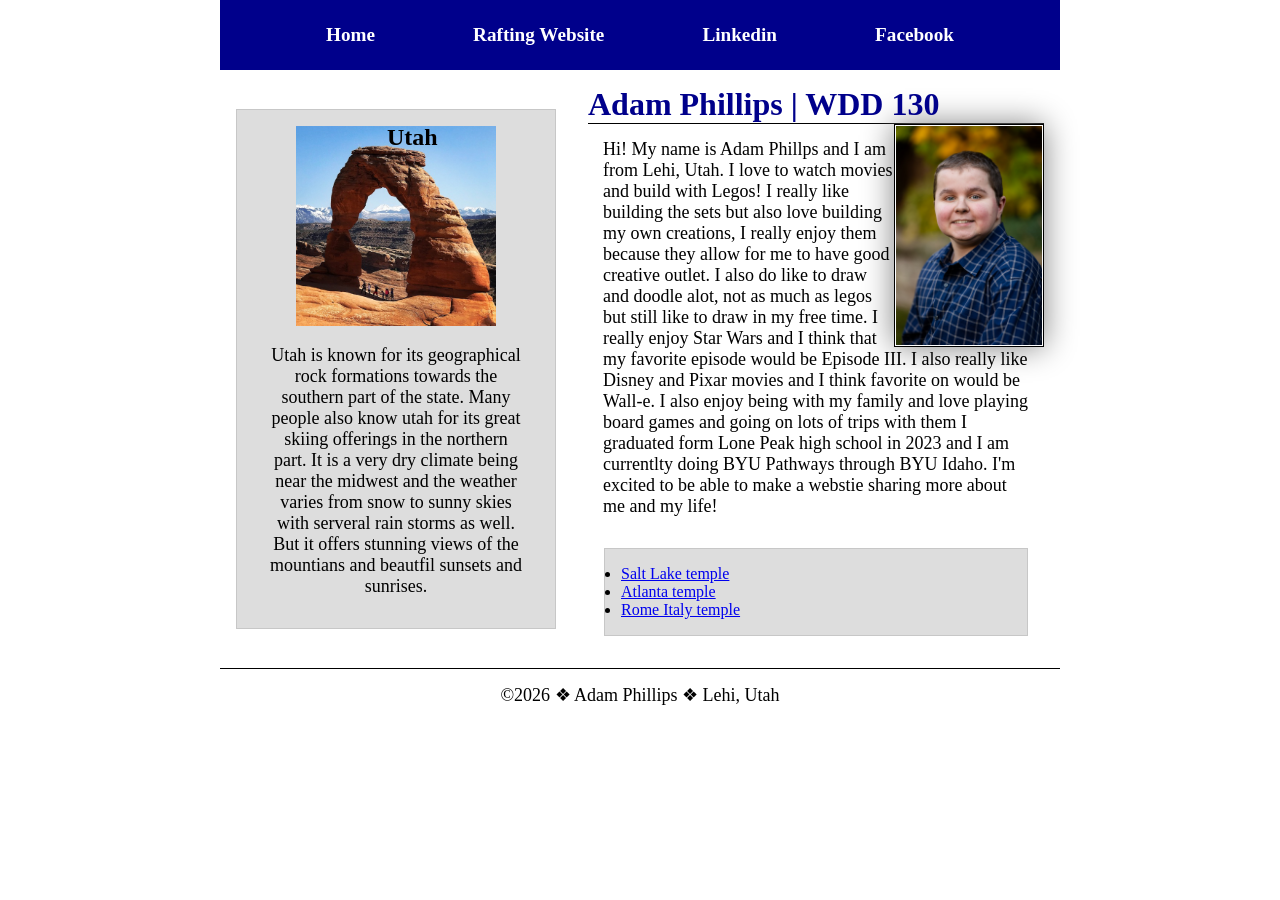
<file: index.html>
<!DOCTYPE html>
<html lang="en">

<head>
  <meta charset="UTF-8">
  <meta name="viewport" content="width=device-width, initial-scale=1.0">
  <title>WDD 130 | Adam Phillips</title>
  <meta name="description" content="This is Adam Phillips's BYU-Idaho WDD 130 course home page">
  <meta name="author" content="Adam Phillips">
  <link rel="stylesheet" href="styles/styles.css">
</head>

<body>
  <header>
    <nav>
      <a href="#">Home</a>
      <a href="wwr/">Rafting Website</a>
      <a href="www.linkedin.com/in/adam-phillips-0ab884398">Linkedin</a>
      <a href="https://facebook.com">Facebook</a>
    </nav>
  </header>
  <div class="grid">
  <main>
    <h1>Adam Phillips | WDD 130</h1>
    <img src="images/profile.jpg" alt="My name is Adam Phillips" width="200">
    <p>Hi! My name is Adam Phillps and I am from Lehi, Utah. I love to watch movies and build with
      Legos! I really like building the sets but also love building my own creations, I really enjoy
      them because they allow for me to have good creative outlet. I also do like to draw and doodle
      alot, not as much as legos but still like to draw in my free time. I really enjoy Star Wars
      and I think that my favorite episode would be Episode III. I also really like Disney and Pixar
      movies and I think favorite on would be Wall-e. I also enjoy being with my family
      and love
      playing board games and going on lots of trips with them I graduated form Lone Peak high
      school in 2023 and I am currentlty doing BYU Pathways
      through BYU Idaho. I'm excited to be able to make a
      webstie sharing more about me and my life! </p>
    <ul class="box">
      <li><a href="https://www.churchofjesuschrist.org/temples/details/salt-lake-temple?lang=eng"
          target="_blank">Salt Lake temple</a></li>
      <li><a
          href="https://www.churchofjesuschrist.org/temples/details/atlanta-georgia-temple?lang=eng"
          target="_blank">Atlanta temple</a></li>
      <li><a href="https://www.churchofjesuschrist.org/temples/details/rome-italy-temple?lang=eng"
          target="_blank">Rome Italy temple</a></li>
    </ul>
  </main>
  <aside class="box">
    <h2> Utah</h2>
    <img src="images/utah.jpg" alt="Utah Landscape" width="200">
    <p> Utah is known for its geographical rock formations towards the southern part of the state.
      Many
      people also know utah for its great skiing offerings in the northern part. It is a very dry
      climate being near the
      midwest and the weather varies from snow to sunny skies with serveral rain storms as well. But
      it offers
      stunning views of the mountians and beautfil sunsets and sunrises.
    </p>
  </aside>
  </div>
  <footer>
    <p>©2026 ❖ Adam Phillips ❖ Lehi, Utah</p>
  </footer>
</body>

</html>
</file>
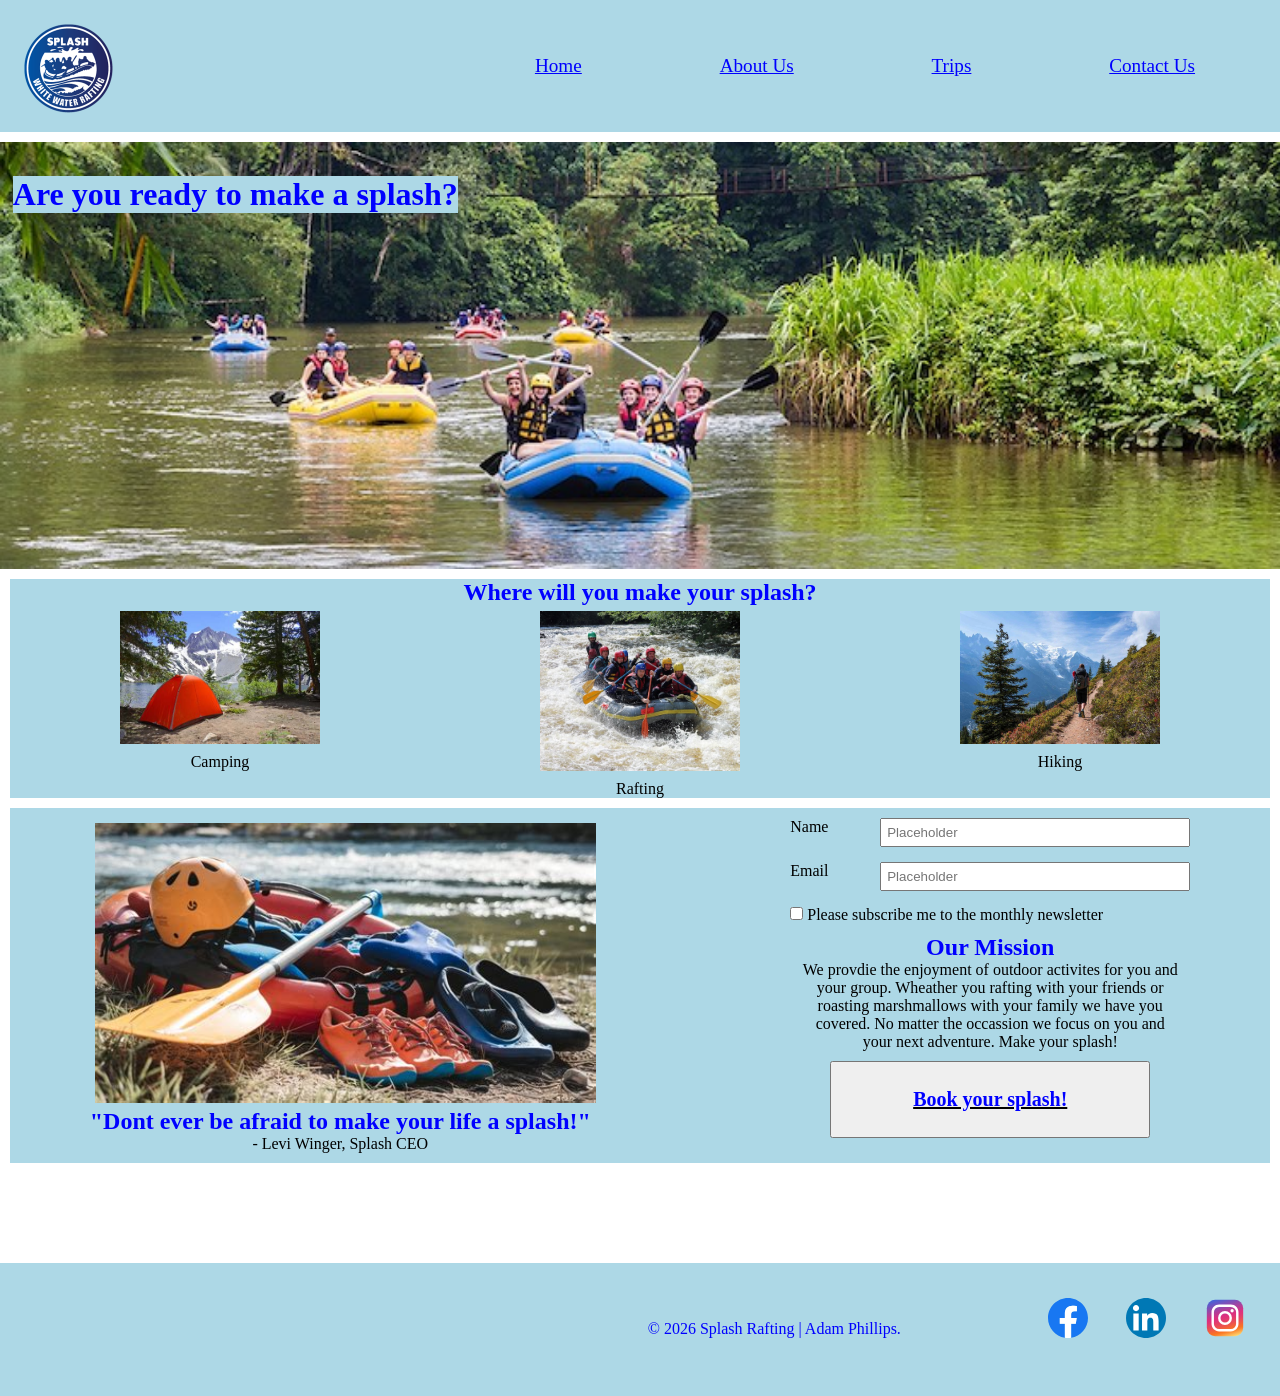
<file: wwr/index.html>
<!DOCTYPE html>
<html lang="en">

<head>
    <meta charset="UTF-8">
    <meta http-equiv="X-UA-Compatible" content="IE=edge">
    <meta name="viewport" content="width=device-width, initial-scale=1.0">
    <title>Home</title>
    <meta name="description"
      content="This is the main page of a company that manages trips with experienced guides and provide a thrilling yet safe experience.">
    <meta name="author" content="Adam Phillips">
    <link rel="stylesheet" href="styles/rafting.css">
</head>

<body>
    <header>
        <img src="images/z-splash.png" alt="Rafting logo">
        <nav>
            <a href="index.html">Home</a>
            <a href="about.html">About Us</a>
            <a href="trips.html">Trips</a>
            <a href="contact.html">Contact Us</a>
        </nav>
    </header>
    <main>
        <div class="hero">
            <img src="images/main-banner.jpg" alt="Rafting down river">
            <h1>Are you ready to make a splash?</h1>
        </div>

        <section>
            <h2>Where will you make your splash?</h2>
            <figure class="trip">
                <figure class="tripimg">
                    <img src="images/campingscene.jpg" alt="camping">
                    <figcaption>Camping</figcaption>
                </figure>
                <figure class="tripimg">
                    <img src="images/raftingoffering.jpg" alt="rafting">
                    <figcaption>Rafting</figcaption>
                </figure>
                <figure class="tripimg">
                    <img src="images/hikingoffering.jpg" alt="hiking">
                    <figcaption>Hiking</figcaption>
                </figure>

            </figure>
        </section>
        <section>


            <div class="contact-section">
                <div class="hero">

                    <img src="images/mssion.jpg" alt="Rafting down river">

                    <h2>"Dont ever be afraid to make your life a splash!"</h2>
                    <p>- Levi Winger, Splash CEO</p>
                </div>
                <div class="hero">
                    <form>

                        <div class="form-row">
                            <label for="username">Name</label>
                            <input type="text" id="username" name="username"
                              placeholder="Placeholder">
                        </div>
                        <div class="form-row">
                            <label for="useremail">Email</label>
                            <input type="email" id="useremail" name="useremail"
                              placeholder="Placeholder">
                        </div>
                        <label class="checkbox-line">
                            <input type="checkbox" name="newsletter" id="newsletter">
                            Please subscribe me to the monthly newsletter
                            <div class="mission">
                                <h2>Our Mission</h2>
                                <p>We provdie the enjoyment of outdoor activites for you and your
                                    group. Wheather you rafting with your friends or roasting
                                    marshmallows with your family we have you covered. No matter the
                                    occassion we focus on you and your next adventure. Make your
                                    splash!</p>
                            </div>

                            <nav>
                                <button type="submit"><a href="contact.html">
                                        <h2>Book your splash!</h2>
                                    </a></button>
                            </nav>
                    </form>
                </div>
            </div>
        </section>
    </main>
    <footer>
        <div class="footer-text">
            <p>&copy; 2026 Splash Rafting | Adam Phillips.</p>
        </div>
        <nav class="socialmedia">
            <a href="https://facebook.com">
                <img src="images/facebook.svg" alt="Facebook Icon">
            </a>
            <a href="https://linkedin.com">
                <img src="images/linkedin.svg" alt="LinkedIn Icon">
            </a>
            <a href="https://instagram.com">
                <img src="images/instagram-square.svg" alt="Instagram Icon">
            </a>
        </nav>
    </footer>
</body>


</html>
</file>
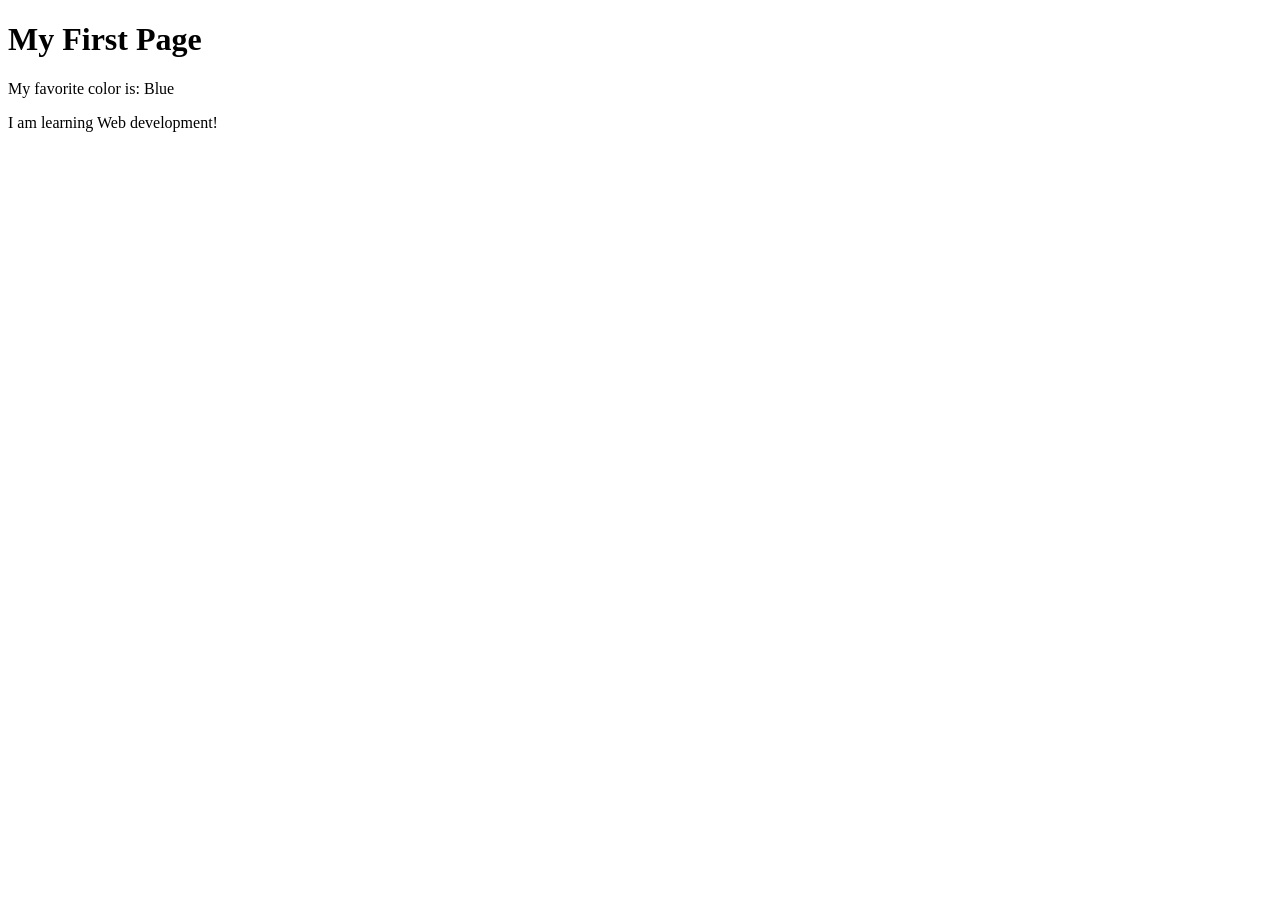
<file: week01/first-page.html>
<!DOCTYPE html>
<html lang="en">
<head>
    <meta charset="UTF-8">
    <meta name="viewport" content="width=device-width, initial-scale=1.0">
    <title>My First Page</title>
</head>
<body>
    <h1>My First Page</h1>
    <p>My favorite color is: Blue</p>
    <p>I am learning Web development!</p>
</body>
</html>
</file>
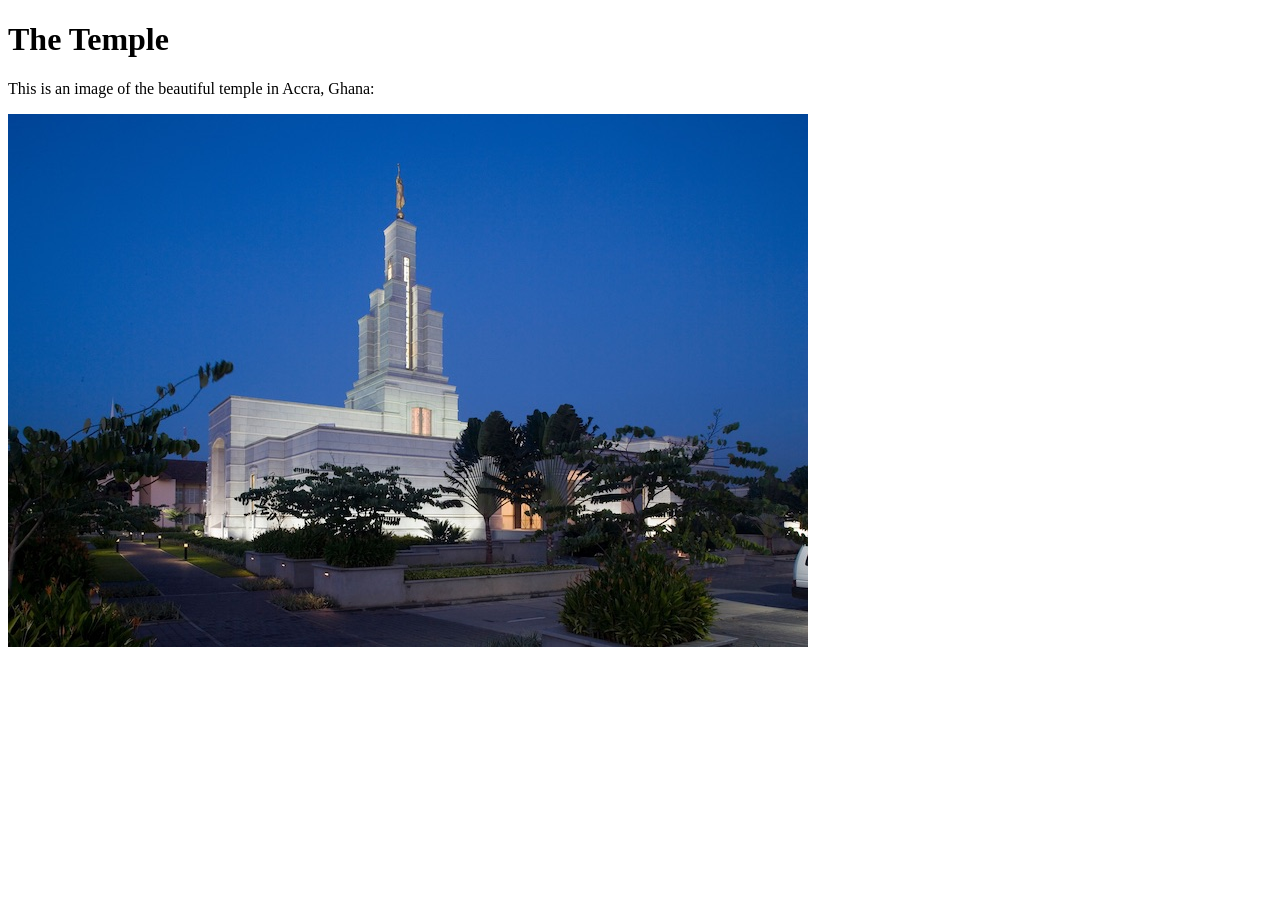
<file: week01/images-solution.html>
<!DOCTYPE html>
<html lang="en">
<head>
    <meta charset="UTF-8">
    <meta name="viewport" content="width=device-width, initial-scale=1.0">
    <title>Temple Image</title>
</head>
<body>
    <h1>The Temple</h1>
    <p>This is an image of the beautiful temple in Accra, Ghana:</p>
    <img src="images/temple-small.jpg" alt="The Accra Ghana Temple">
    
</body>
</html>
</file>
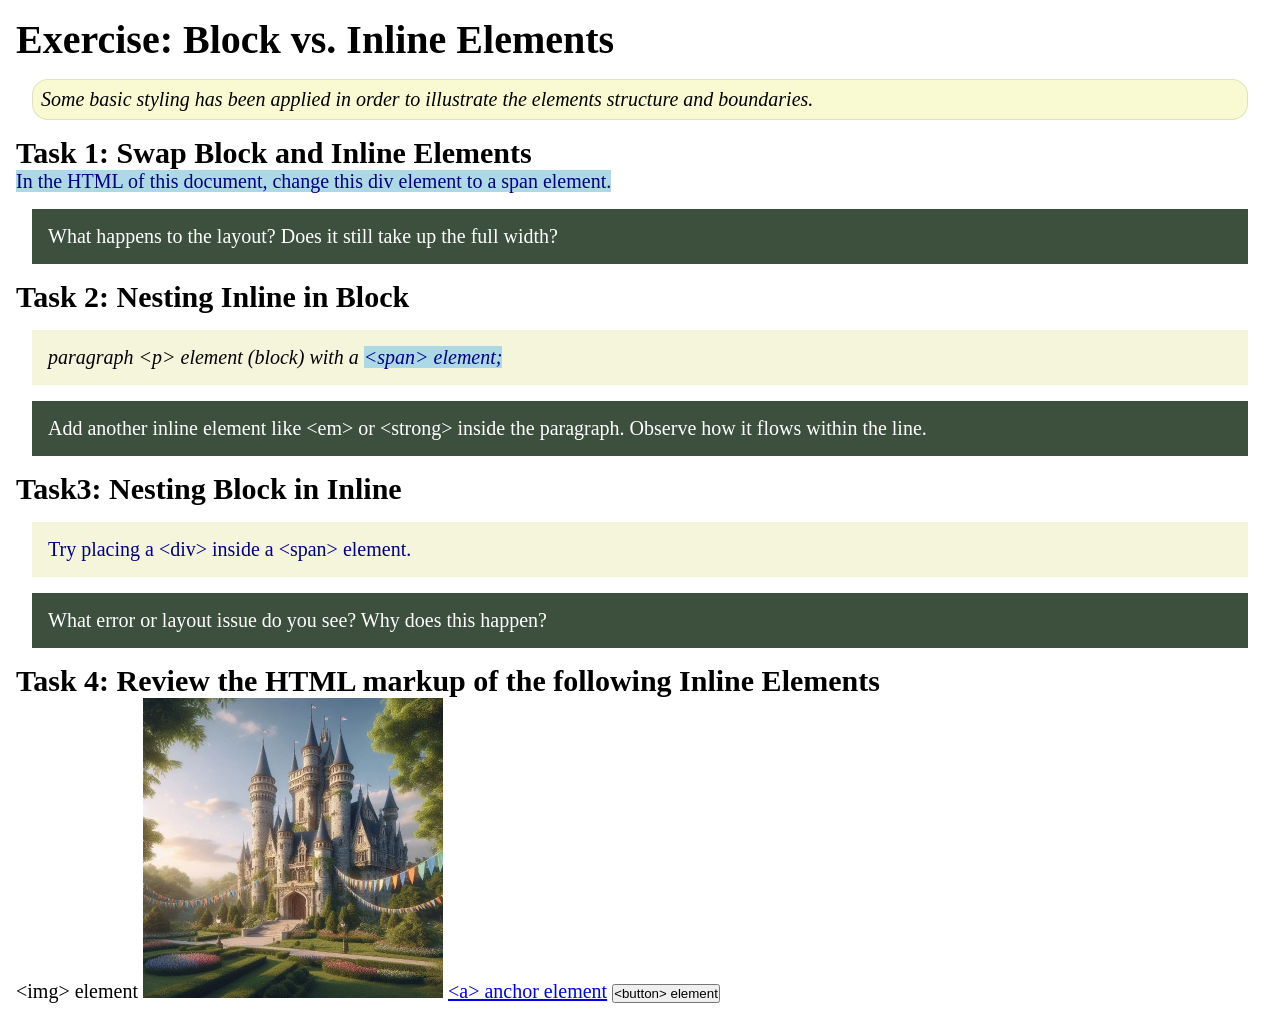
<file: week02/block-vs-inline.html>
<!DOCTYPE html>
<html lang="en">

<head>
    <meta charset="UTF-8">
    <meta name="viewport" content="width=device-width, initial-scale=1.0">
    <title>Exercise: Block vs. Inline Elements</title>
    <link rel="stylesheet" href="styles/block-vs-inline.css">
</head>

<body>
    <main>
        <h1>Exercise: Block vs. Inline Elements</h1>
        <p class="note">Some basic styling has been applied in order to illustrate the elements
            structure and
            boundaries.</p>

        <h2>Task 1: Swap Block and Inline Elements</h2>
        <span>In the HTML of this document, change this div element to a span element.</span>

        <p class="question">What happens to the layout? Does it still take up the full width?</p>

        <h2>Task 2: Nesting Inline in Block</h2>
        <p> <em>paragraph &lt;p&gt; element (block) with a <span>&lt;span&gt; element;</span>
            </em></p>
        <p class="question">Add another inline element like &lt;em&gt; or &lt;strong&gt; inside the
            paragraph. Observe
            how it flows within the line.</p>

        <h2>Task3: Nesting Block in Inline</h2>
        <span>
            <div>Try placing a &lt;div&gt; inside a &lt;span&gt; element.</div>
        </span>
        <p class="question">What error or layout issue do you see? Why does this happen?</p>


        <h2>Task 4: Review the HTML markup of the following Inline Elements</h2>
        &lt;img&gt; element
        <img src="images/castle.webp" alt="placeholder image (images are inline)" width="300"
          height="300">
        <a href="https://churchofjesuschrist.org">&lt;a&gt; anchor element</a>
        <button type="button">&lt;button&gt; element</button>
    </main>
</body>

</html>
</file>
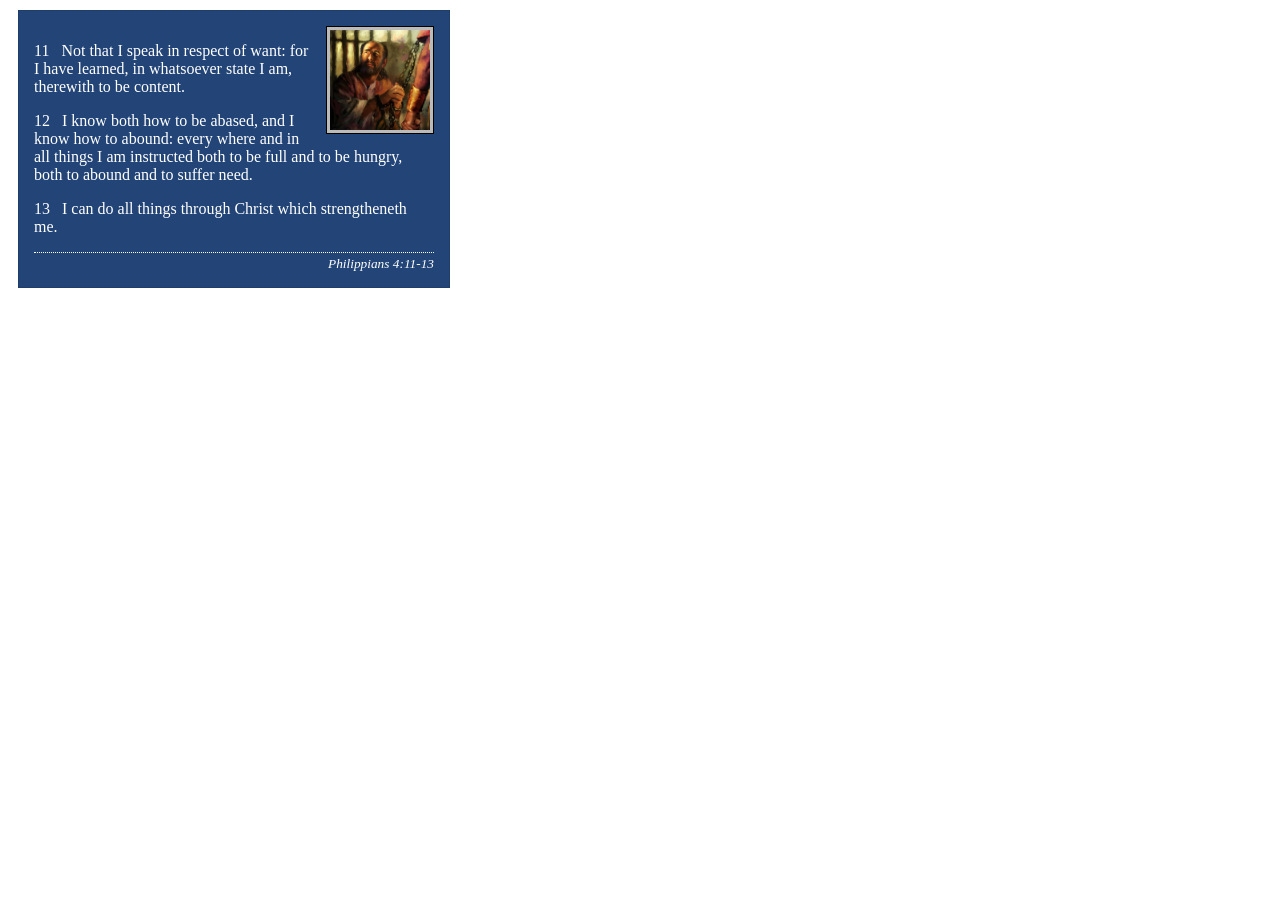
<file: week02/box-model-solution.html>
<!DOCTYPE html>
<html lang="en">
<head>
    <meta charset="UTF-8">
    <meta name="viewport" content="width=device-width, initial-scale=1.0">
    <title>Box Model Activity</title>
    <link rel="stylesheet" href="styles/box-model-solution.css">
</head>
<body>
    <main>
        <div class="callout">
            <img src="images/apostle-paul-imprisoned.webp" alt="Paul the Apostle - Imprisoned in Rome" width="200" height="200">
            <blockquote>
                <p>11 &nbsp; Not that I speak in respect of want: for I have learned, in whatsoever state I am, therewith to be content.</p>
                <p>12 &nbsp; I know both how to be abased, and I know how to abound: every where and in all things I am instructed both to be full and to be hungry, both to abound and to suffer need.</p>
                <p>13 &nbsp; I can do all things through Christ which strengtheneth me.</p>
            </blockquote>
            <cite>Philippians 4:11-13</cite>
        </div>
    </main>
</body>
</html>
</file>
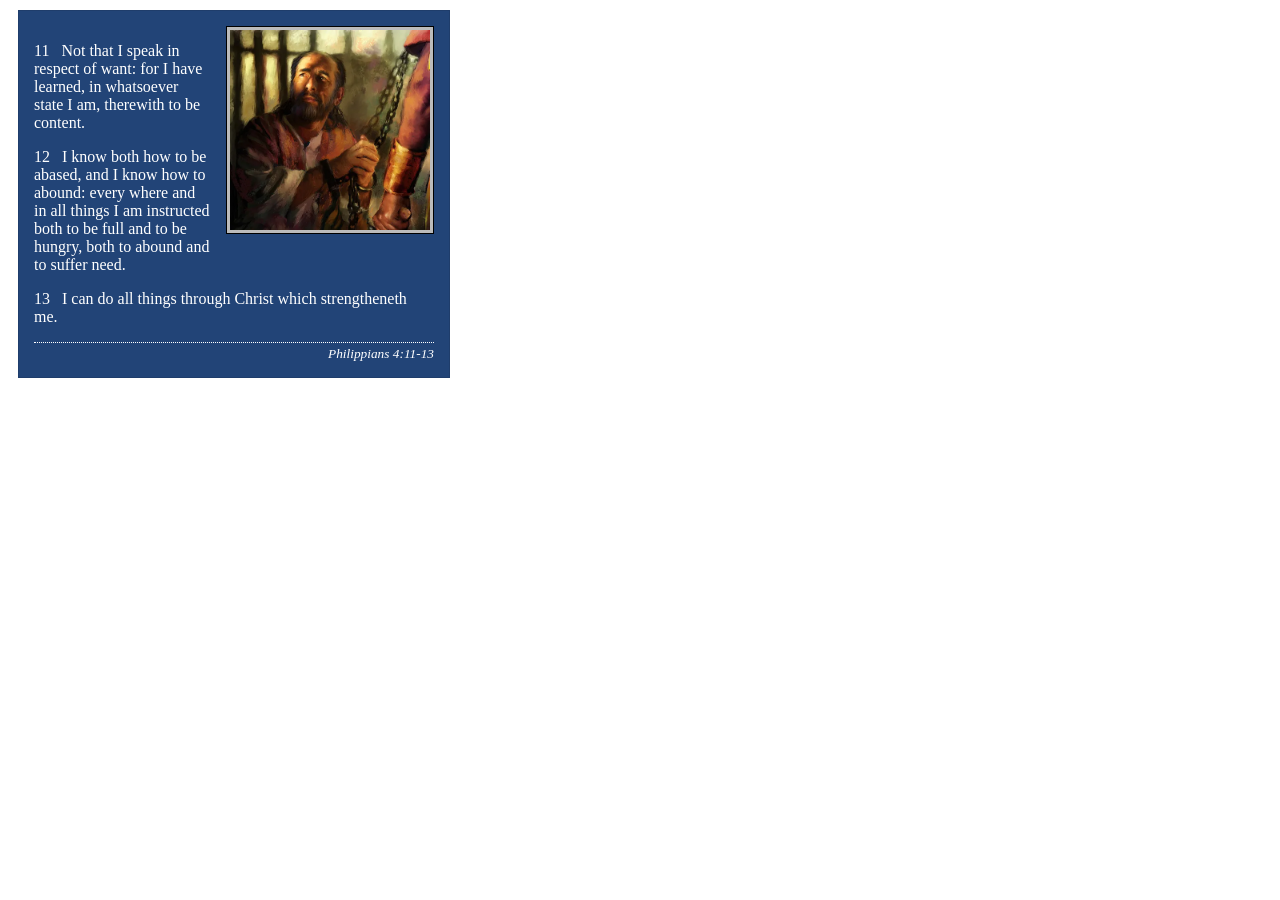
<file: week02/box-model.html>
<!DOCTYPE html>
<html lang="en">

<head>
    <link rel="stylesheet" href="styles/box-model.css">
    <meta charset="UTF-8">
    <meta name="viewport" content="width=device-width, initial-scale=1.0">
    <title>Box Model Activity</title>
</head>

<body>
    <main>
        <div class="callout">
            <img src="images/apostle-paul-imprisoned.webp"
              alt="Paul the Apostle - Imprisoned in Rome" width="200" height="200">
            <blockquote>
                <p>11 &nbsp; Not that I speak in respect of want: for I have learned, in whatsoever
                    state I am, therewith to be content.</p>
                <p>12 &nbsp; I know both how to be abased, and I know how to abound: every where and
                    in all things I am instructed both to be full and to be hungry, both to abound
                    and to suffer need.</p>
                <p>13 &nbsp; I can do all things through Christ which strengtheneth me.</p>
            </blockquote>
            <cite>Philippians 4:11-13</cite>
        </div>
    </main>
</body>

</html>
</file>
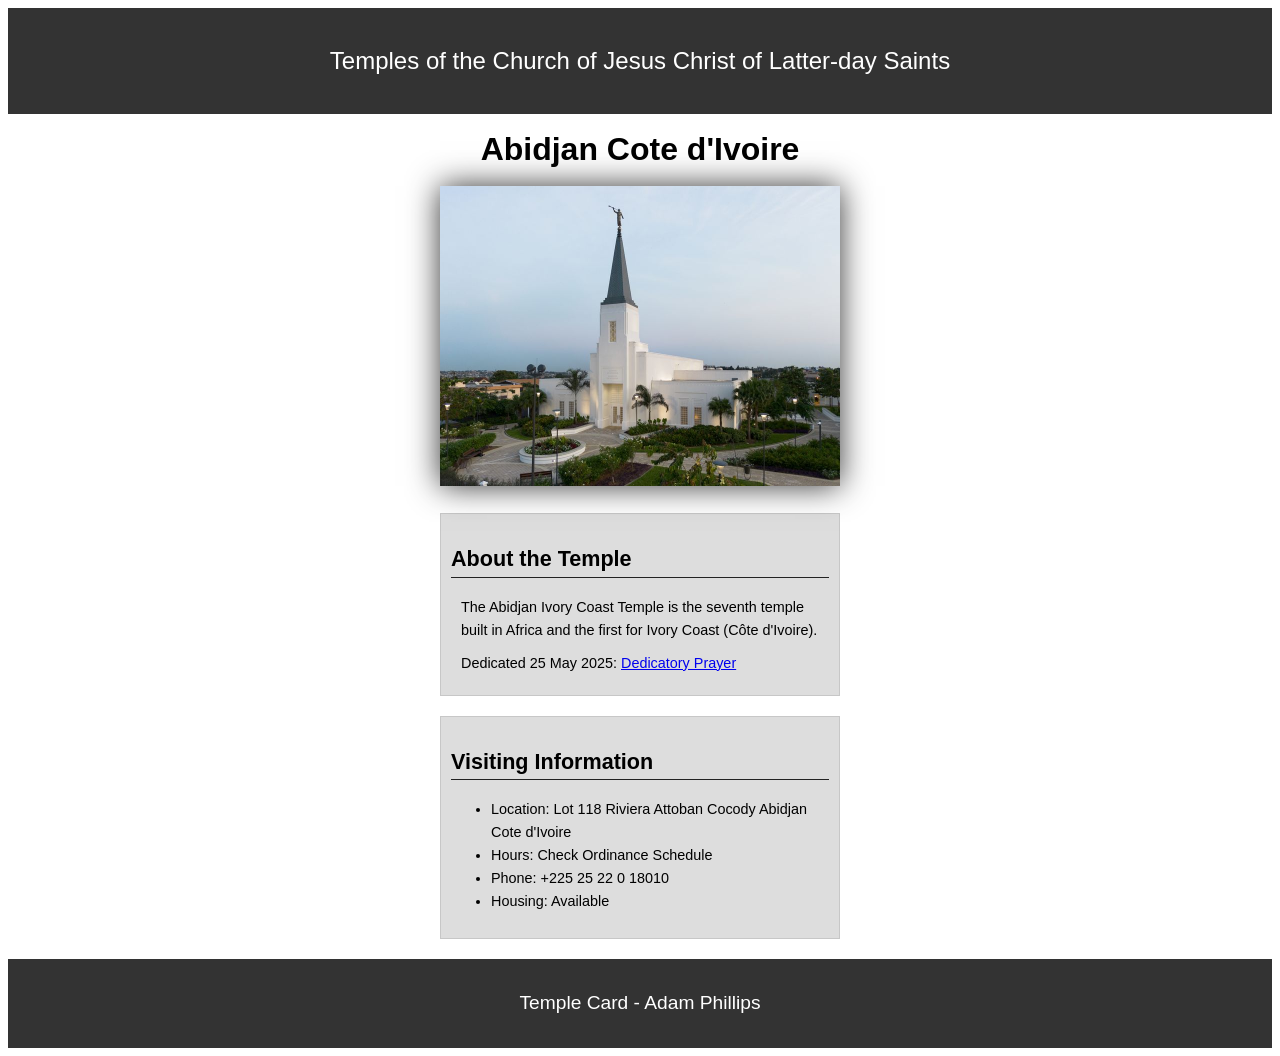
<file: week02/temple.html>
<!DOCTYPE html>
<html lang="en">

<head>
    <link rel="stylesheet" href="styles/temple.css">
    <meta charset="UTF-8">
    <meta name="viewport" content="width=device-width, initial-scale=1.0">
    <title>Temple Card - Abidjan Cote d'Ivoire</title>
</head>

<body>
    <header>
        <p>Temples of the Church of Jesus Christ of Latter-day Saints</p>
    </header>
    <main>
        <h1>Abidjan Cote d'Ivoire</h1>
        <picture>
            <img src="images/abidjan-ivory-coast.jpeg" alt="Abidjan Cote d'Ivoire Temple">
        </picture>
        <section>
            <h2>About the Temple</h2>
            <p>The Abidjan Ivory Coast Temple is the seventh temple built in Africa and the first for Ivory Coast (Côte
                d'Ivoire).</p>
            <p>Dedicated 25 May 2025: <a
                    href="https://www.churchofjesuschrist.org/temples/dedicatory-prayer/abidjan-ivory-coast-temple/2025-05-25?lang=eng"
                    target="_blank" rel="noopener noreferrer">Dedicatory Prayer</a></p>
        </section>
        <section>
            <h2>Visiting Information</h2>
            <ul>
                <li>Location: Lot 118 Riviera Attoban Cocody Abidjan Cote d'Ivoire</li>
                <li>Hours: Check Ordinance Schedule</li>
                <li>Phone: +225 25 22 0 18010</li>
                <li>Housing: Available</li>
            </ul>
        </section>
    </main>
    <footer>
        <p>Temple Card - Adam Phillips</p>
    </footer>
</body>

</html>
</file>
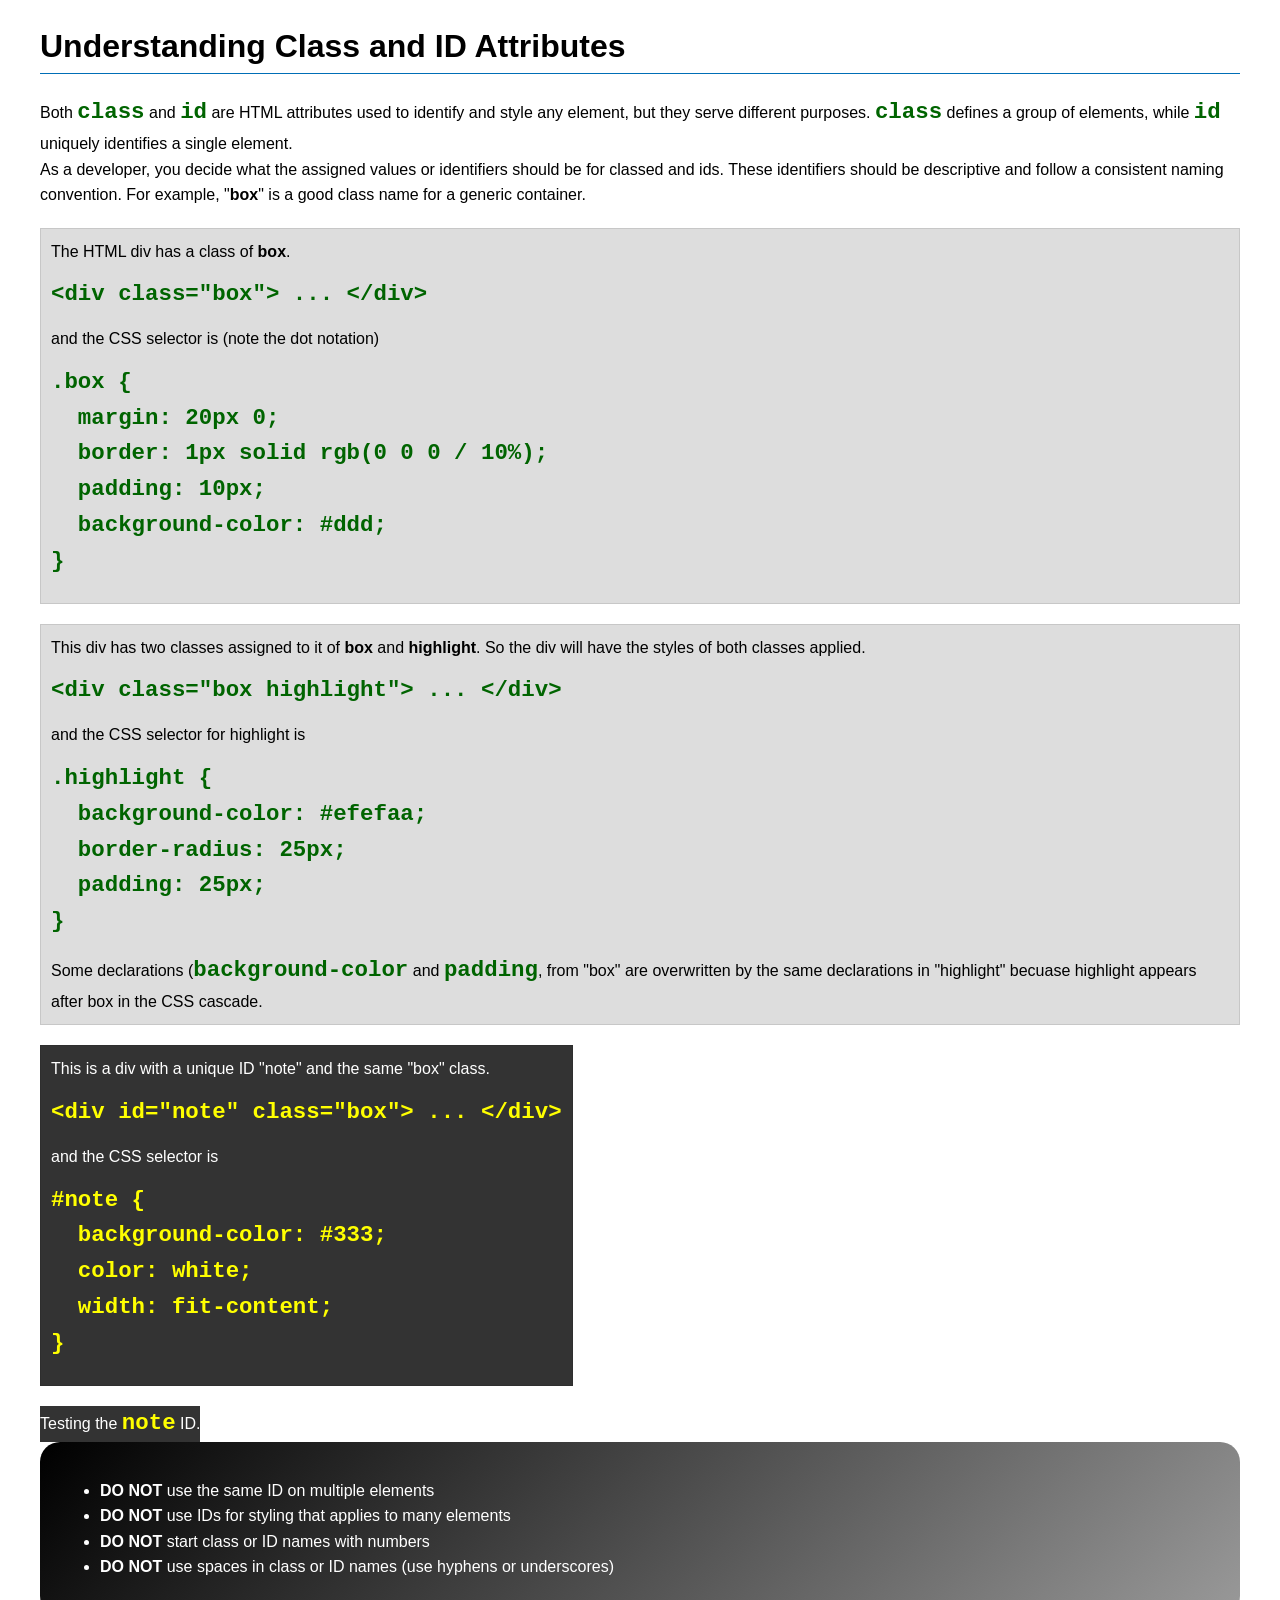
<file: week03/class-and-id.html>
<!DOCTYPE html>
<html lang="en">

<head>
    <meta charset="UTF-8">
    <meta name="viewport" content="width=device-width, initial-scale=1.0">
    <title>Class vs ID Attributes</title>
    <link rel="stylesheet" href="styles/class-and-id.css">
</head>

<body>
    <h1>Understanding Class and ID Attributes</h1>
    <p>Both <code>class</code> and <code>id</code> are HTML attributes used to identify and style
        any element, but they
        serve different purposes. <code>class</code> defines a group of elements, while
        <code>id</code> uniquely
        identifies a single element.
    </p>
    <p>As a developer, you decide what the assigned values or identifiers should be for classed and
        ids. These
        identifiers should be
        descriptive and follow a consistent naming convention. For example, "<strong>box</strong>"
        is a good class name
        for a generic container.</p>
    <div class="box">
        <p>The HTML div has a class of <strong>box</strong>.</p>
        <pre><code class="html">&lt;div class="box"&gt; ... &lt;/div&gt;</code></pre>
        and the CSS selector is (note the dot notation)
        <pre><code class="css">.box {
  margin: 20px 0;
  border: 1px solid rgb(0 0 0 / 10%);
  padding: 10px;
  background-color: #ddd; 
}</code></pre>
    </div>

    <div class="box">
        <p>This div has two classes assigned to it of <strong>box</strong> and
            <strong>highlight</strong>. So the div
            will have the styles of both classes applied.
        </p>
        <pre><code class="html">&lt;div class="box highlight"&gt; ... &lt;/div&gt;</code></pre>
        and the CSS selector for highlight is
        <pre><code class="css">.highlight {
  background-color: #efefaa;
  border-radius: 25px;
  padding: 25px;
}</code></pre>
        <p>Some declarations (<code>background-color</code> and <code>padding</code>, from "box" are
            overwritten by the same declarations in "highlight" becuase highlight appears after box
            in the CSS cascade.</p>
    </div>

    <div id="note" class="box">
        <p>This is a div with a unique ID "note" and the same "box" class.</p>
        <pre><code class="html">&lt;div id="note" class="box"&gt; ... &lt;/div&gt;</code></pre>
        and the CSS selector is
        <pre><code class="css">#note {
  background-color: #333;
  color: white;
  width: fit-content;
}</code></pre>
    </div>

    <div id="note">
        <p>Testing the <code>note</code> ID.</p>
    </div>

    <section id="best-practice">
        <ul>
            <li><strong>DO NOT</strong> use the same ID on multiple elements</li>
            <li><strong>DO NOT</strong> use IDs for styling that applies to many elements</li>
            <li><strong>DO NOT</strong> start class or ID names with numbers</li>
            <li><strong>DO NOT</strong> use spaces in class or ID names (use hyphens or underscores)
            </li>
        </ul>
    </section>


</body>

</html>
</file>
<file: styles/styles.css>
* {
    margin: 0;
    padding: 0;
    box-sizing: border-box;
}

:root {
    --border: 1px solid black;
}

main {
    max-width: 840px;
}

main img {
    width: 150px;
    height: auto;
    border: var(--border);
    padding: 1px;
    box-shadow: 0 0 30px gray;
    float: right;
}

aside {
    width: 20rem;
    text-align: center;
}

aside img {
    width: 200px;
    height: auto;
}

nav {
    background-color: darkblue;
    padding: 1rem;
    display: flex;
    justify-content: space-evenly;
    align-items: center;
}

nav a {
    color: white;
    display: block;
    padding: 0.5rem;
    text-decoration: none;
    font-size: 1.2rem;
    font-weight: 700;
}

h1 {
    color: darkblue;
    border-bottom: var(--border);
}

p {
    padding: 15px;
    font-size: large;
}

footer {
    margin-top: 15px;
    border-top: var(--border);
    text-align: center;
}

/* Class Selectors */

.box {
    margin: 1rem;
    border: 1px solid rgb(0 0 0 / 10%);
    padding: 1rem;
    background-color: #ddd;
    color: #000;
}

aside h2 {
    position: absolute;
    top: 14px;
    left: 150px;
}

header, .grid, footer{
    max-width: 840px;
    margin:0 auto;
}

.grid {
  display: grid;
  align-items: center;
}
    
main {
  grid-column: 2/3;
  margin: 1rem;
}
    
aside {
  width: 20rem;
  position: relative;
  grid-column: 1/2;
  grid-row: 1/2;
}
</file>
<file: wwr/styles/rafting.css>
* {
    margin: 0;
    padding: 0;
    box-sizing: border-box;
}

:root {

    --accent3-color: blue;
    --heading2-font: 'Bona Nova', serif;
    --paragraph2-font: 'Lora', serif;
    --heading-font: 'Lora', cursive;
    --paragraph-font: 'Habibi', 'Ibarra Real Nova', serif;
    --text-color: white;

}

h1 {

    font-family: var(--heading-font);
    color: blue;
    bottom: 10px;

}

h2,
h3,
h4,
h5,
h6 {
    font-family: var(--heading2-font);
    color: blue;
}

header {
    background-color: lightblue;
    color: blue;
    padding: 1em;
    text-align: center;
    display: grid;
    grid-template-columns: 450px 1fr;
    align-items: center;
}

header img {
    width: 100px;
    height: auto;
    border-radius: 50px;
    margin-right: 25px;
}

nav {
    line-height: 3em;
    text-align: center;
    font-size: 1.2em;
    list-style-type: none;
    display: flex;
    justify-content: space-around;
}

nav a {
    padding: 1em;
    text-decoration: underline;
    
}

nav a:link,
nav a:visited {
    color: var(--nav-link-color);
}

.hero {
    margin: 10px auto;
    position: relative;
}

.hero img {
    width: 100%;
    height: auto;
    display: block;
}

.hero h1 {
    position: absolute;
    text-align: center;
    font-size: 2rem;
    margin-left: 1%;
    margin-bottom: 27%;
    color: blue;
    background-color: lightblue;
}

.hero article {
    position: absolute;
    bottom: 30px;
    background: lightblue;
    opacity: .9;
    color: black;
    margin: 10px;
    padding: 10px;
    text-align: center;
    font-size: 18px;
    font-family: var(--paragraph2-font);
}

.hero article img {
    float: right;
    width: 300px;
    height: auto;
    margin: 4px;
    padding-left: 5px;
}

.words {
    font-family: var(--paragraph-font);
    color: var(--accent3-color);
}

p {
    font-family: var(--paragraph2-font);
}

section {
    background: lightblue;
    margin: 10px;
    text-align: center;
}

section img {
    width: 50%;
    margin: 5px;

}

footer {
    display: flex;
    justify-content: right;
    align-items: center;
    background-color: lightblue;
    padding: 1rem;
    margin-top: 100px;
    color: blue;
    gap: 8rem;
}

.footer-text {
    text-align: center;
}

.socialmedia img {
    height: auto;
    width: 40px;
    padding: 0px;
    margin: 0;
}

.socialmedia {
    display: flex;
    padding: 0;
    margin: 0;
}

.trip {
    display: flex;
    flex-wrap: wrap;
    justify-content: space-around;

}

.tripimg {
    width: 400px;
    height: auto;
}

.container {
    width: 80%;
    margin: auto;
}

.contact-info {
    margin: 20px 0;
}

.contact-section {
    display: flex;
    justify-content: center;
    gap: 40px;
    align-items: flex-start;
}

iframe {
    width: 400px;
    height: 300px;

}

form {
    text-align: left;
}

input[type="text"],
input[type="email"],
textarea {
    width: 100%;
    margin-bottom: 10px;
    padding: 5px;
}

textarea {
    height: 80px;
}

button {
    padding: 10px;
    width: 80%;
}

.option {
    display: flex;
    align-items: center;
    gap: 8px;
    margin-bottom: 6px;
    text-align: left;
}

.form-row {
    display: grid;
    grid-template-columns: 90px 1fr;
    /* label | input */
    align-items: start;
    margin-bottom: 5px;
}

.form-row label {

    align-self: start;
}

.radio-group {
    display: flex;
    flex-direction: column;
    gap: 6px;
}

.mission {
    text-align: center;
    padding: 10px;
    width: 400px;
}

.click {
    align-items: center;
    padding: 10px;
    width: 700px;
}

table {
    width: 100%;
    border-collapse: collapse; /* Merges cell borders */
}

th, td {
    border: 1px solid darkblue; /* Adds borders to cells */
    padding: 12px; /* Adds space inside cells */
    text-align: center; /* Aligns text to the left */
    
}

th {
    background-color: #4CAF50; /* Header background color */
    color: white; /* Header text color */
}

ul {
    list-style-type: none;
    margin: 0;
    padding: 0;
}


.container{
    display: grid;
    grid-template-columns: repeat(3, 170px) ;
    grid-template-rows: 175px;
    gap: 60px;
    align-items: center;
    justify-content: center;
    text-align: left;
    place-items: center;
    
}

.image {
    align-items: center;
    width: 230px;
    height: auto;
    margin: 5px;
}
</file>
<file: week02/styles/block-vs-inline.css>
* {
    margin: 0;
    padding: 0;
}

body {
    font-size: 20px;
    margin: 1rem;
}

p,
div {
    background-color: beige;
    margin: 1rem;
    padding: 1rem;
}

span {
    color: navy;
    background-color: lightblue;
}

code {
    margin: 0;
    padding: 0;
    color: green;
    font-size: 1.2rem;
}

.note {
    font-style: italic;
    background-color: lightgoldenrodyellow;
    border-radius: 1rem;
    border: 1px solid rgb(0 0 0 / 10%);
    margin: 1rem;
    padding: .5rem;
}

.question {
    background-color: #3d503d;
    color: #fff;
}
</file>
<file: week02/styles/box-model-solution.css>
.callout {
    max-width: 400px;
    margin: 10px;
    border: 1px solid rgba(0, 0, 0, .1);
    padding: 15px;
    background-color: #247;
    color: #fff;
}

.callout img {
    float: right;
    margin: 0 0 10px 15px;
    border: 1px solid #000;
    padding: 3px;
    background-color: #bbb;
    width: 100px;
    height: auto;

}

blockquote {
    margin: 0;
}

cite {
    display: block;
    border-top: 1px dotted #fff;
    padding-top: 3px;
    text-align: right;
    font-size: smaller;
}
</file>
<file: week02/styles/box-model.css>
.callout {
    max-width: 400px;
    margin: 10px;
    border: 1px solid rgba(0, 0, 0, .1);
    padding: 15px;
    background-color: #247;
    color: #fff;
}

.callout img {
    float: right;
    margin: 0px 0px 10px 15px;
    border: 1px solid #000;
    padding: 3px;
    background-color: #bbb;
    width: 15 0px;
    height: auto;
}

blockquote {
    margin: 0;
}

cite {
    display: block;
    border-top: 1px dotted #fff;
    padding-top: 3px;
    text-align: right;
    font-size: smaller;
}
</file>
<file: week02/styles/temple.css>
body{
    font-family: Arial, sans-serif;
    line-height: 1.6;
}

header{
    background-color: #333;
    color: #fff;
    padding: 10px;
    text-align: center;
    font-size: 1.5rem;
}
main{
    width: 400px;
    margin: 0 auto;
}

h1{
    margin: 10px;
    text-align: center;
}

h2{
    border-bottom: 1px solid #222;
}

img{
    width: 100%;
    height: auto;
    box-shadow: 0 0 30px #333;
}

section{
    margin: 20px 0;
    border: 1px solid rgb(0 0 0 / 10%);
    padding:10px;
    background-color: #ddd;
    font-size: 0.9rem;
}

section p {
    margin: 10px;
}

footer{
    background-color: #333;
    color:#fff;
    padding: 10px;
    text-align: center;
    font-size: 1.2rem;
}
</file>
<file: week03/styles/class-and-id.css>
body {
    font-family: Arial, sans-serif;
    line-height: 1.6;
    margin: 0;
    padding: 0 40px;
}

h1 {
    border-bottom: 1px solid rgb(0 110 182);
    padding-bottom: 0;
}



p {
    margin: 0;
}

code {
    color: darkgreen;
    font-weight: 700;
    font-size: 1.4rem;
}

/* Class examples - can be reused */

.box {
    margin: 20px 0;
    border: 1px solid rgb(0 0 0 / 10%);
    padding: 10px;
    background-color: #ddd; /* this is shorthand for #dddddd */
}

.highlight {
    background-color: #efefaa;
    border-radius: 25px;
    padding: 25px;
}

/* ID examples - should be unique */

#note {
    background-color: #333;
    color: white;
    width: fit-content;
}

#note code {
    color: yellow;
}

#best-practice {
    background: linear-gradient(135deg, #000 0%, #999 100%);
    color: white;
    border-radius: 20px;
    padding: 20px
}
</file>
